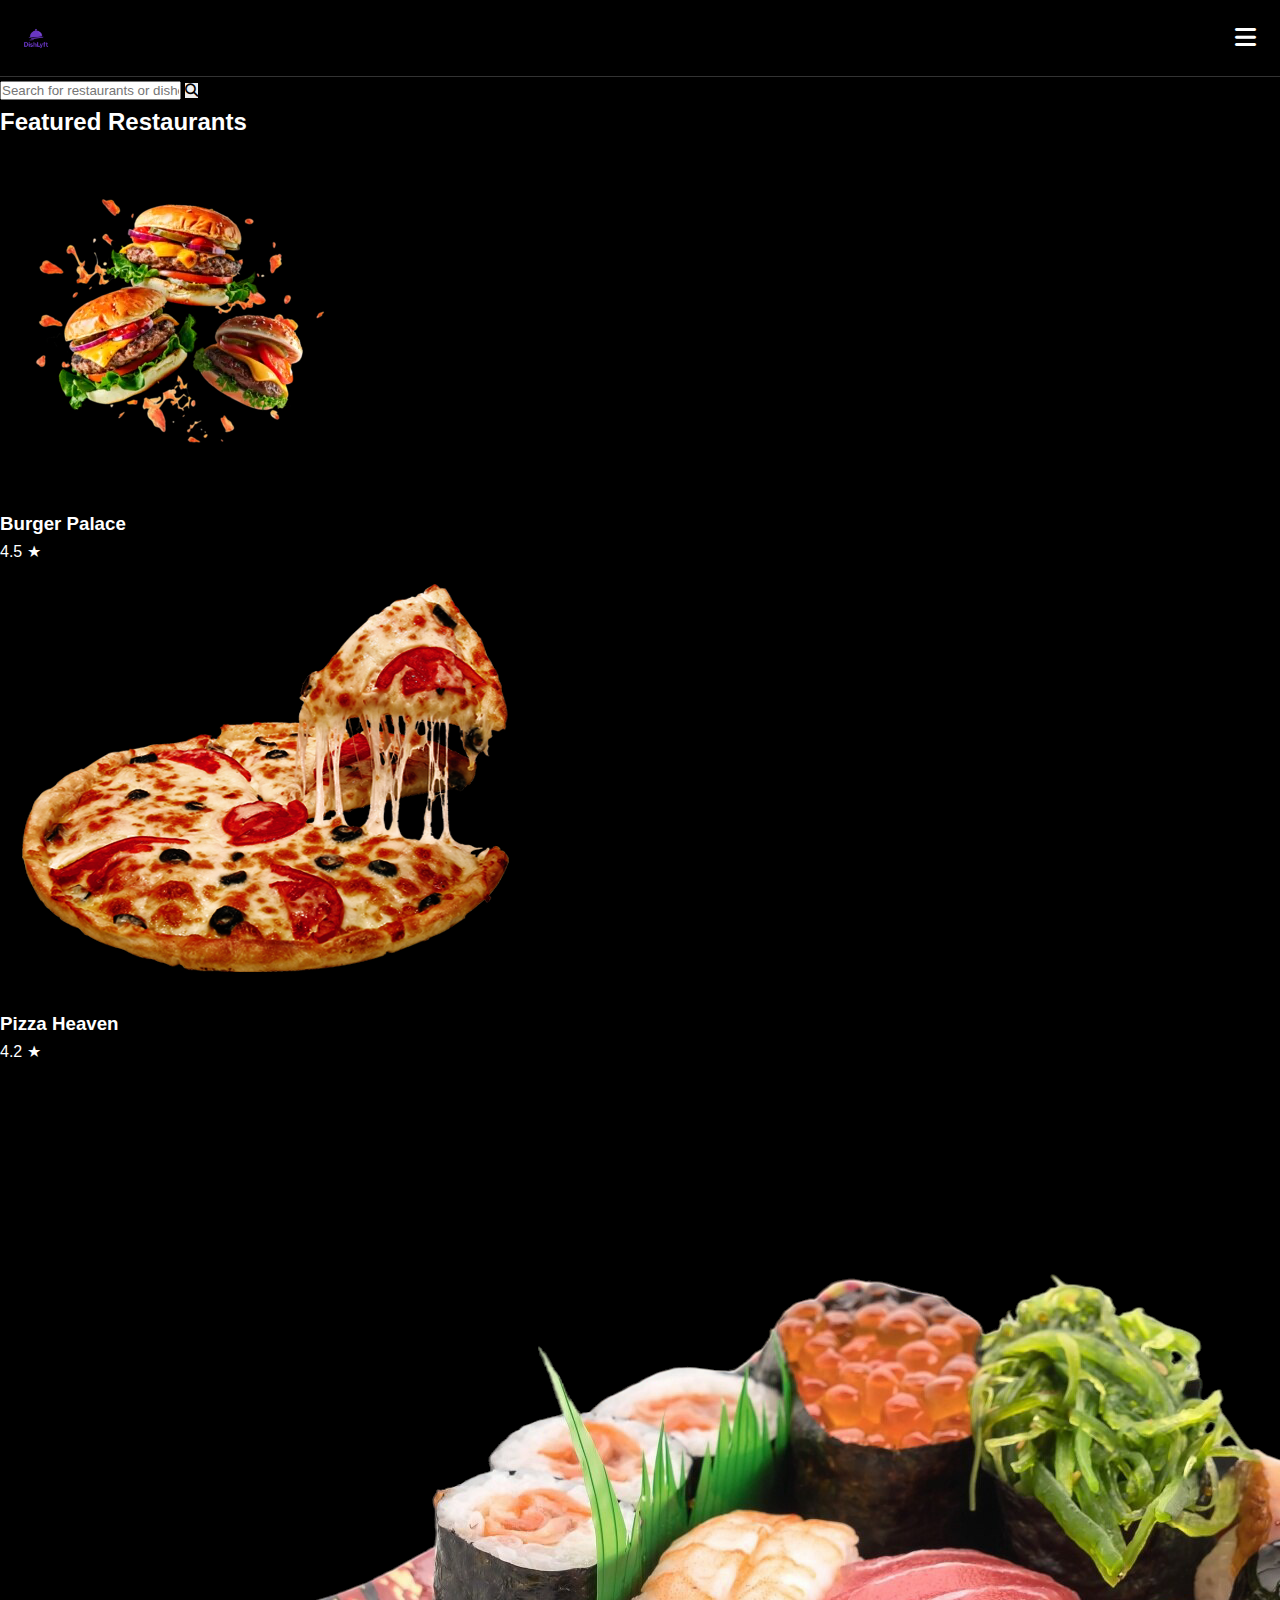
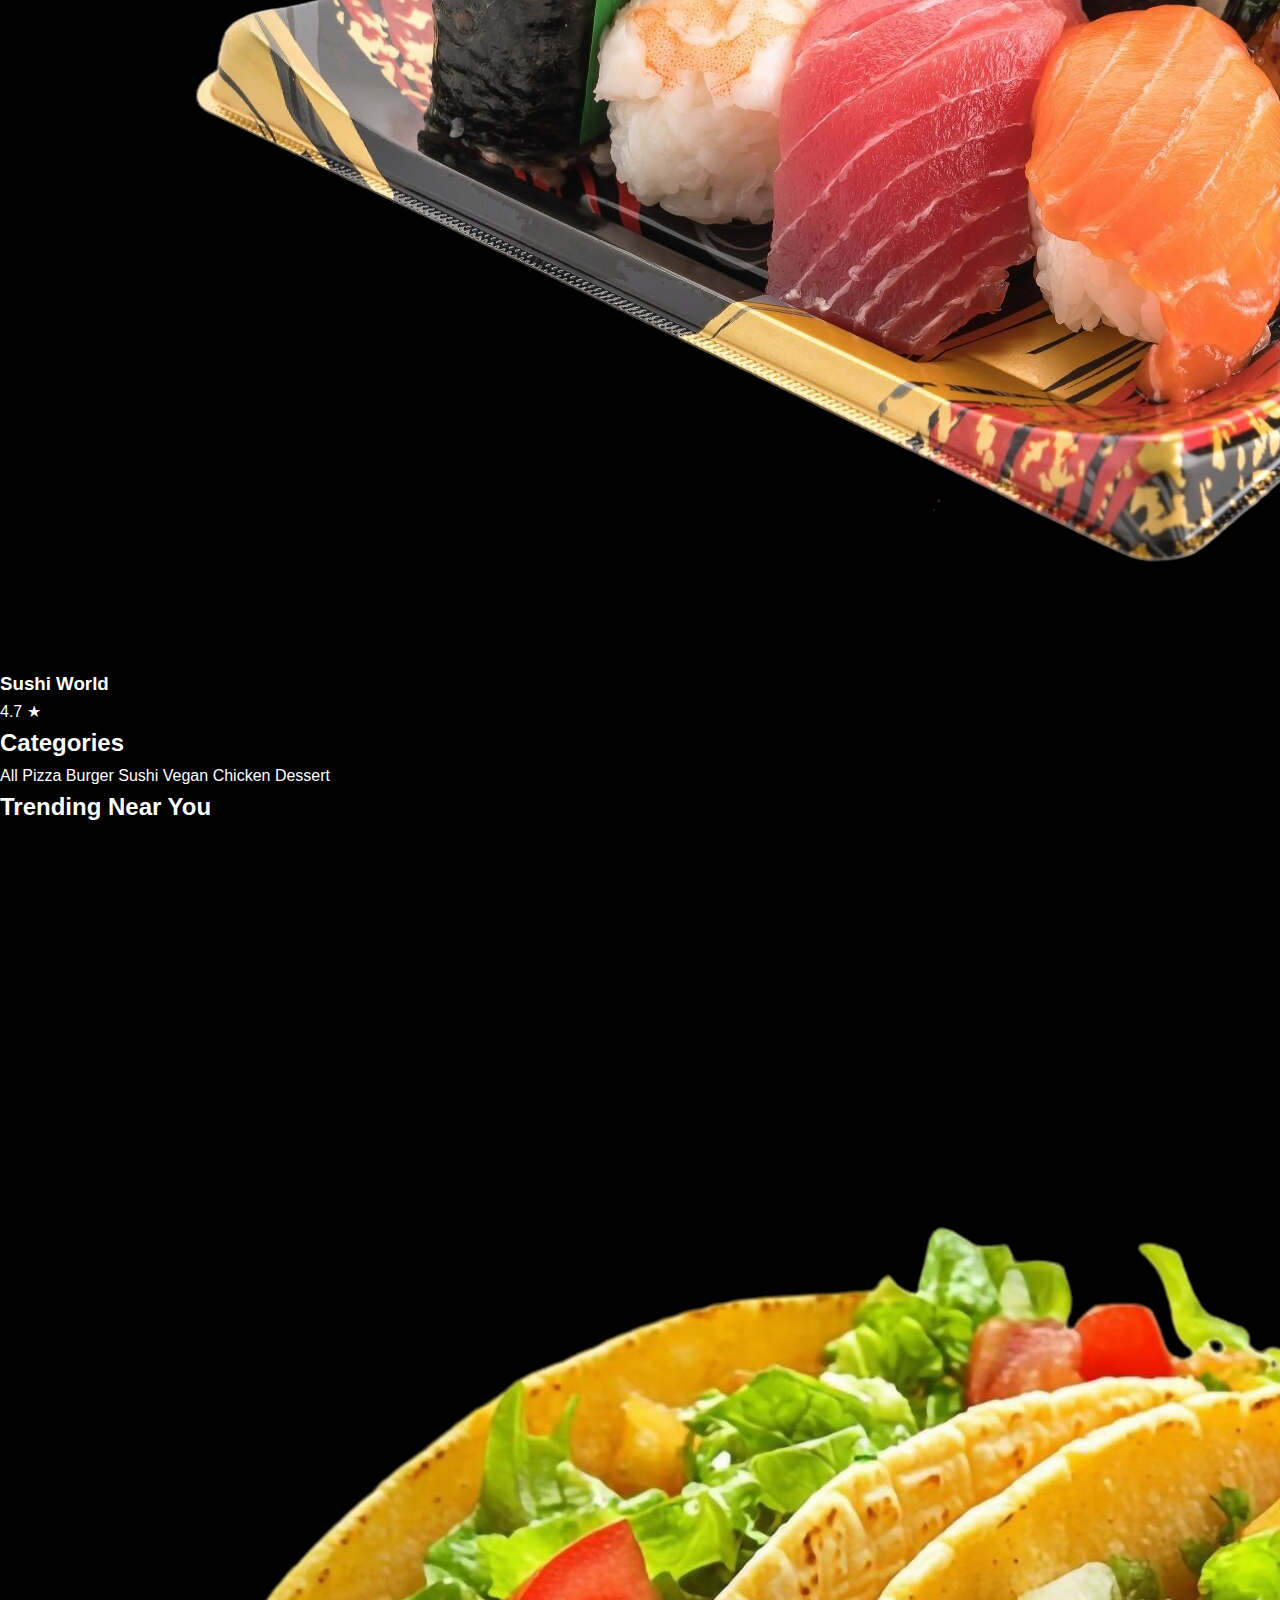
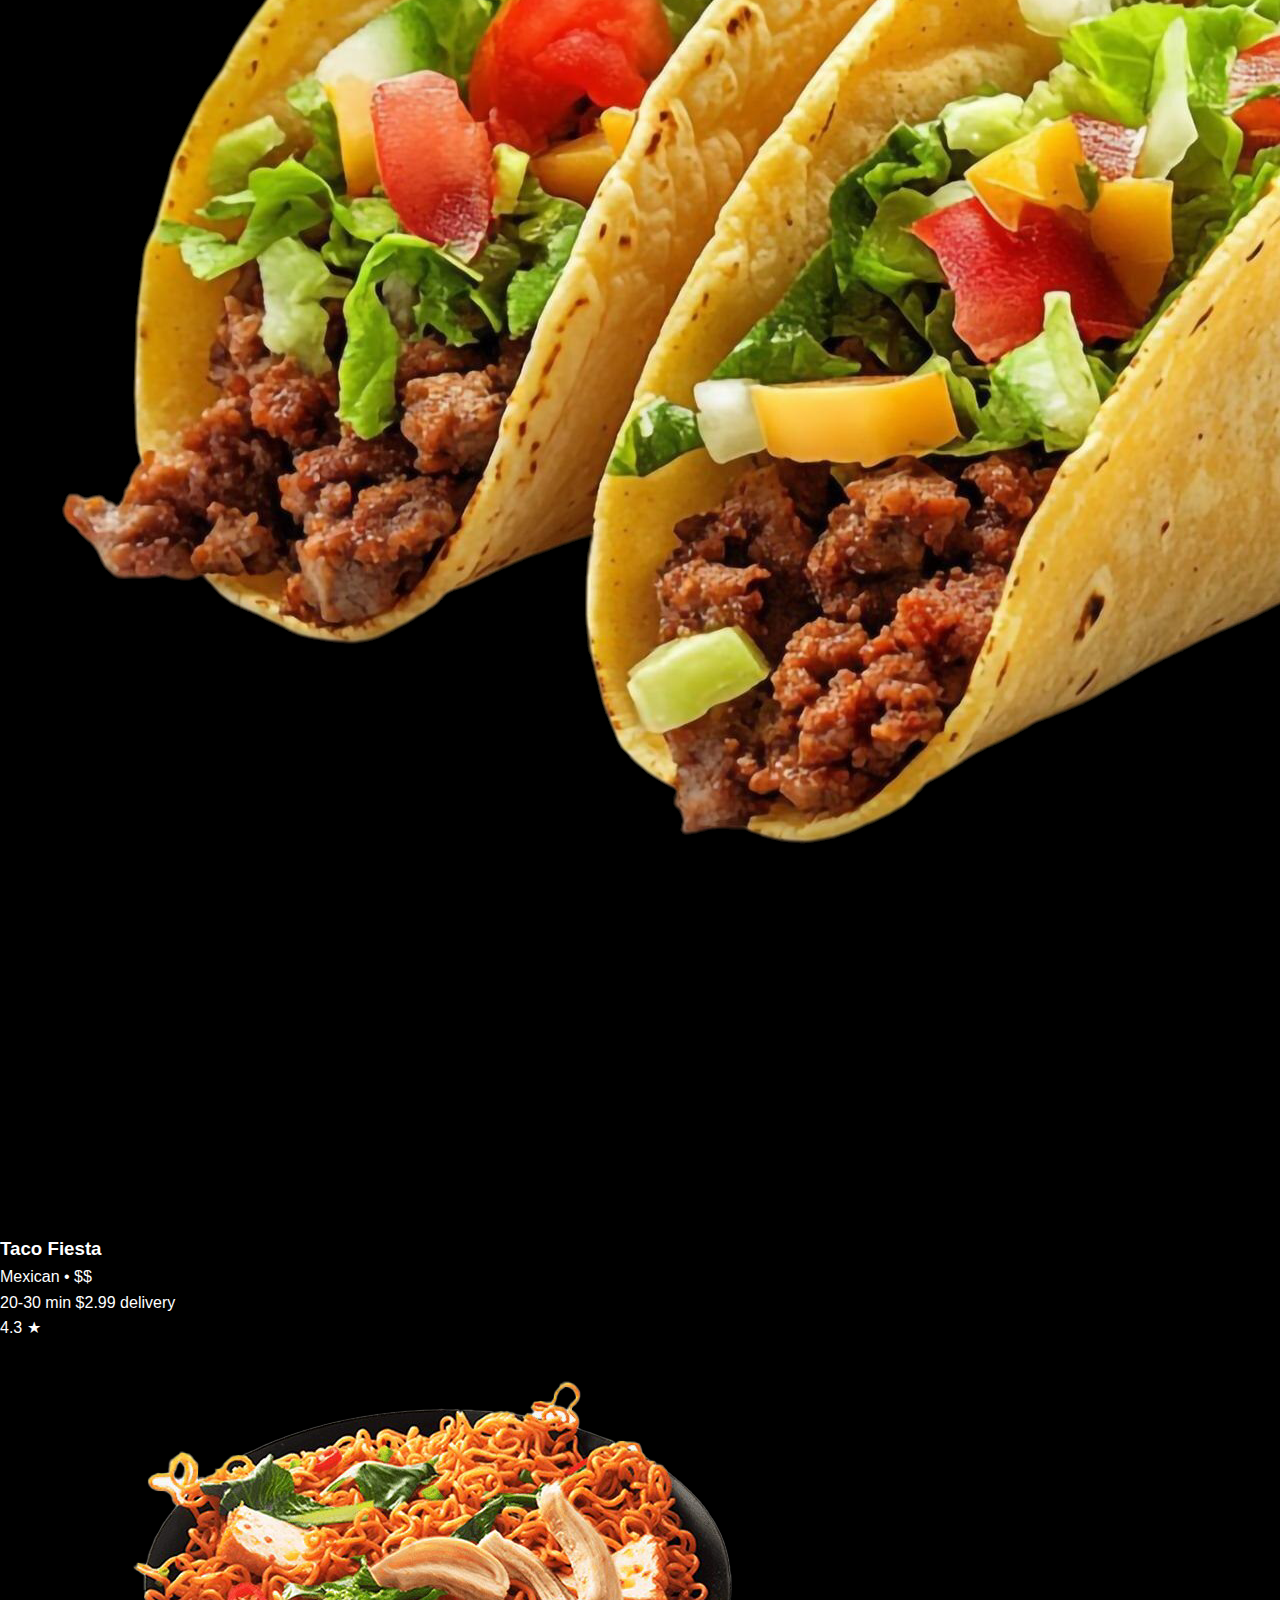
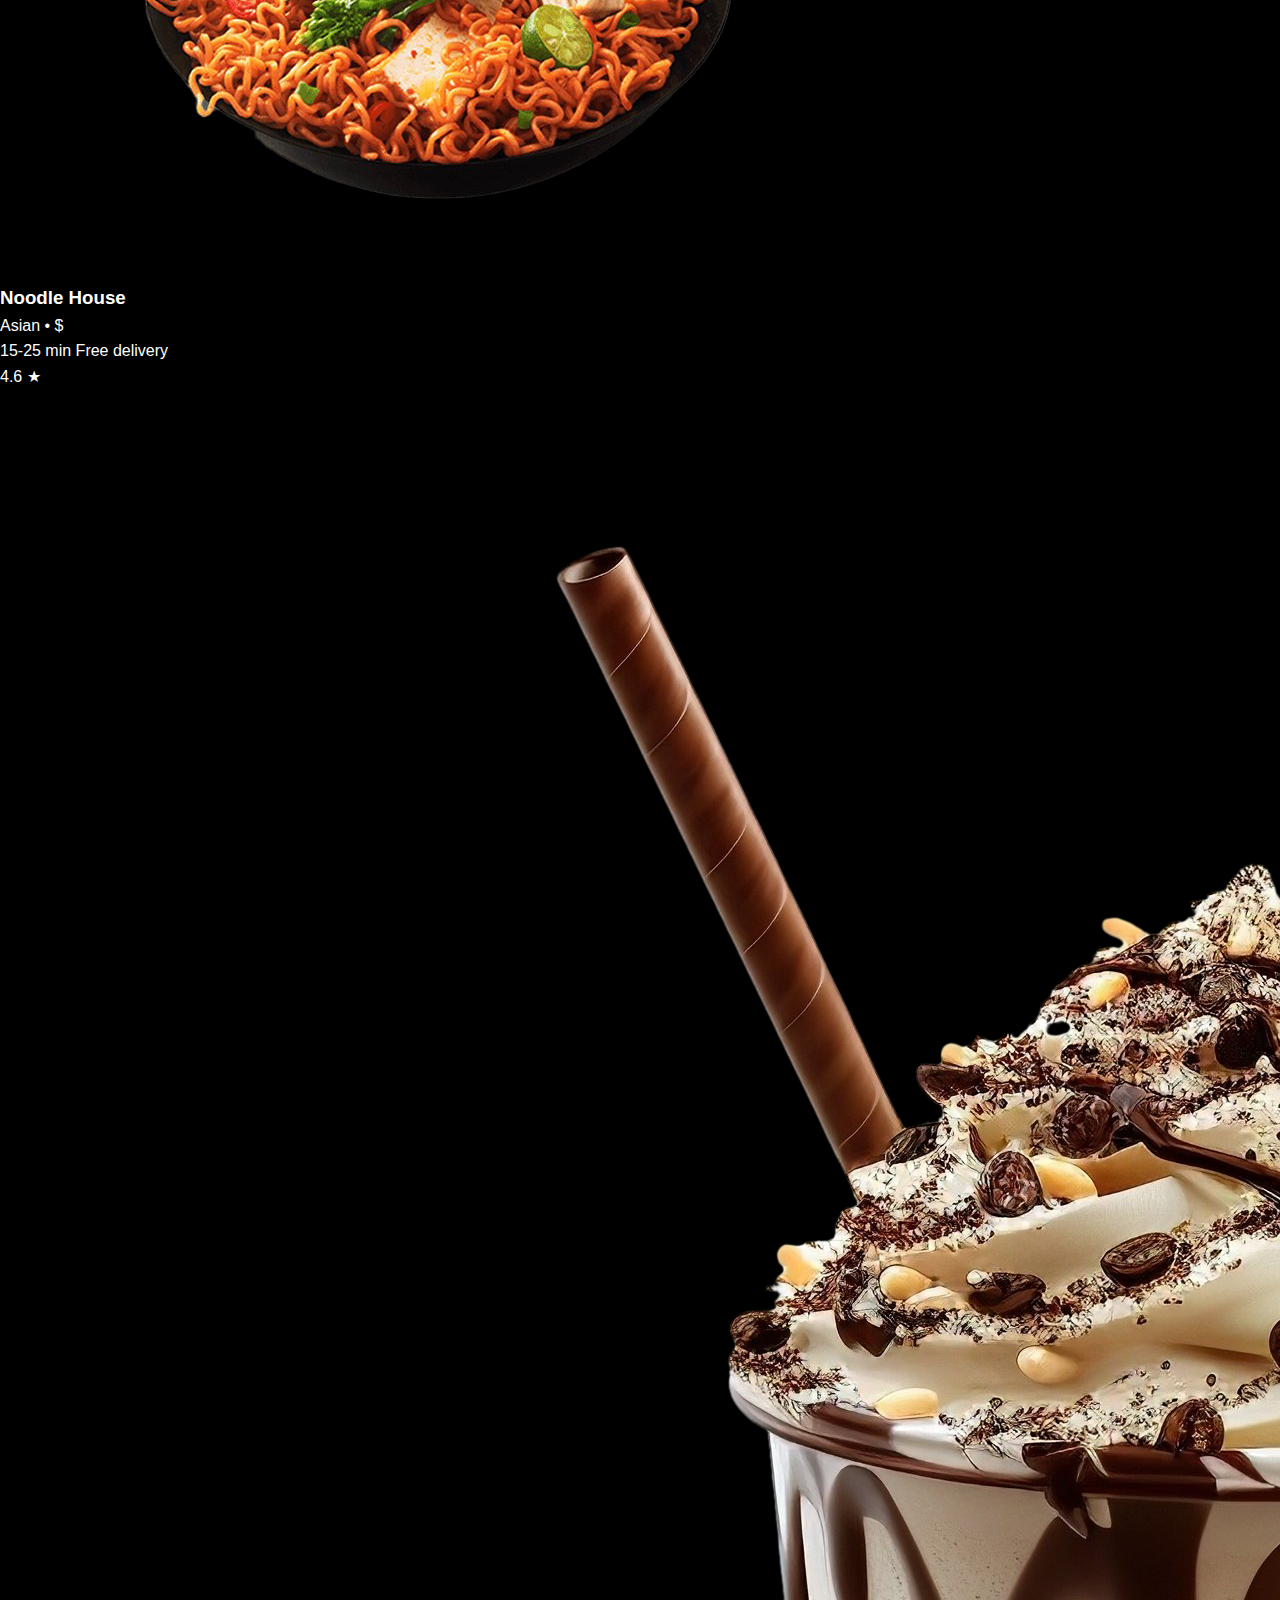
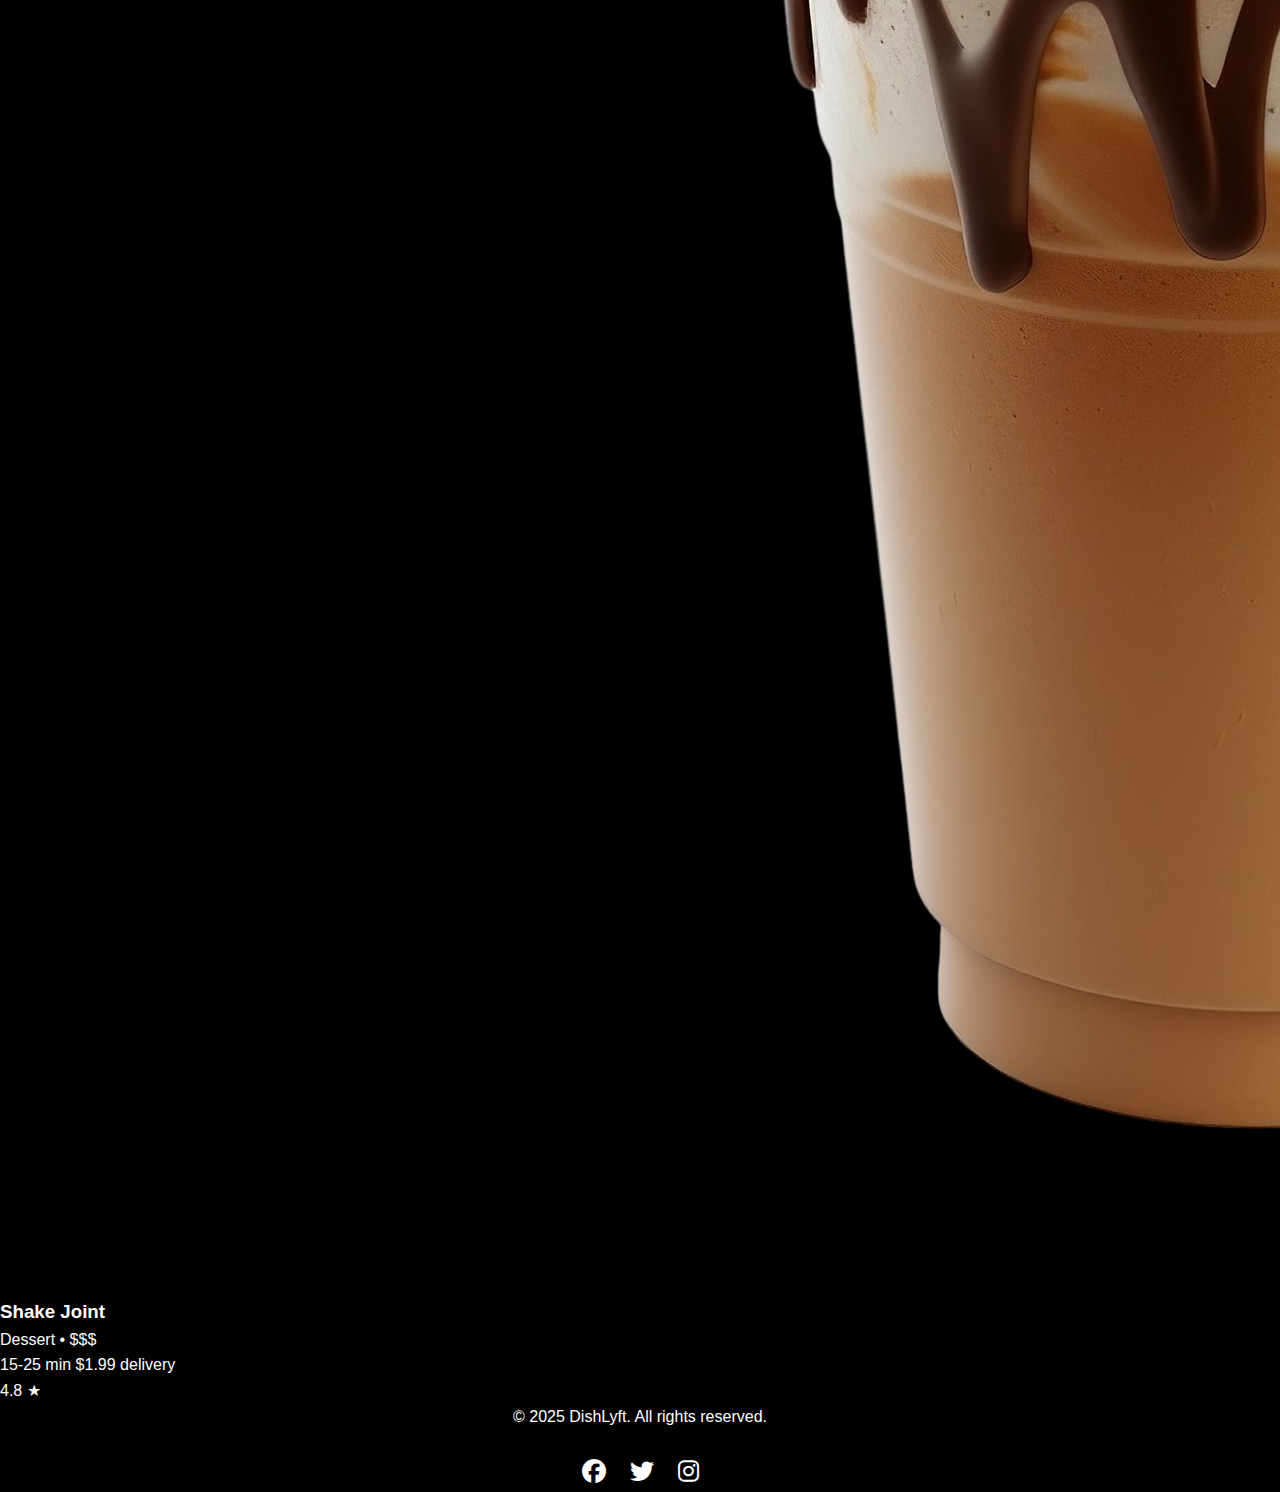
<file: index.html>
<!DOCTYPE html>
<html lang="en">
<head>
    <meta charset="UTF-8">
    <meta name="viewport" content="width=device-width, initial-scale=1.0">
    <title>DishLyft - Food Delivery</title>
    <link rel="stylesheet" href="styles.css">
    <link rel="stylesheet" href="https://cdnjs.cloudflare.com/ajax/libs/font-awesome/6.4.0/css/all.min.css">
</head>
<body>
    <header>
        <div class="logo-container">
            <img src="images/dishlyft-logo.png" alt="DishLyft Logo" class="logo">
        </div>
        <div class="nav-container">
            <button class="hamburger-menu" id="hamburger-menu">
                <i class="fas fa-bars"></i>
            </button>
            <nav class="mobile-nav" id="mobile-nav">
                <ul>
                    <li><a href="index.html">Home</a></li>
                    <li><a href="about.html">About</a></li>
                    <li><a href="orders.html">Orders</a></li>
                    <li><a href="profile.html">Profile</a></li>
                    <li><a href="partners.html" class="partner-btn">DishLyft for Restaurant Owners</a></li>
                    <li class="auth-links">
                        <a href="login.html" class="login-btn">Login</a>
                        <a href="signup.html" class="signup-btn">Sign Up</a>
                    </li>
                </ul>
            </nav>
        </div>
    </header>

    <main>
        <section class="search-section">
            <div class="search-container">
                <input type="text" placeholder="Search for restaurants or dishes...">
                <button><i class="fas fa-search"></i></button>
            </div>
        </section>

        <section class="featured-restaurants">
            <h2>Featured Restaurants</h2>
            <div class="carousel">
                <div class="restaurant-card">
                    <img src="images/restaurant1.png" alt="Restaurant">
                    <h3>Burger Palace</h3>
                    <div class="rating">4.5 ★</div>
                </div>
                <div class="restaurant-card">
                    <img src="images/restaurant2.png" alt="Restaurant">
                    <h3>Pizza Heaven</h3>
                    <div class="rating">4.2 ★</div>
                </div>
                <div class="restaurant-card">
                    <img src="images/restaurant5.png" alt="Restaurant">
                    <h3>Sushi World</h3>
                    <div class="rating">4.7 ★</div>
                </div>
            </div>
        </section>

        <section class="food-categories">
            <h2>Categories</h2>
            <div class="chips-container">
                <span class="chip active">All</span>
                <span class="chip">Pizza</span>
                <span class="chip">Burger</span>
                <span class="chip">Sushi</span>
                <span class="chip">Vegan</span>
                <span class="chip">Chicken</span>
                <span class="chip">Dessert</span>
            </div>
        </section>

        <section class="trending-near-you">
            <h2>Trending Near You</h2>
            <div class="restaurants-grid">
                <div class="restaurant-card" onclick="window.location.href='restaurant.html'">
                    <img src="images/restaurant6.png" alt="Restaurant">
                    <div class="restaurant-info">
                        <h3>Taco Fiesta</h3>
                        <p>Mexican • $$</p>
                        <div class="delivery-info">
                            <span>20-30 min</span>
                            <span>$2.99 delivery</span>
                        </div>
                        <div class="rating">4.3 ★</div>
                    </div>
                </div>
                <div class="restaurant-card" onclick="window.location.href='restaurant.html'">
                    <img src="images/restaurant7.png" alt="Restaurant">
                    <div class="restaurant-info">
                        <h3>Noodle House</h3>
                        <p>Asian • $</p>
                        <div class="delivery-info">
                            <span>15-25 min</span>
                            <span>Free delivery</span>
                        </div>
                        <div class="rating">4.6 ★</div>
                    </div>
                </div>
                <div class="restaurant-card" onclick="window.location.href='restaurant.html'">
                    <img src="images/restaurant4.png" alt="Restaurant">
                    <div class="restaurant-info">
                        <h3>Shake Joint</h3>
                        <p>Dessert • $$$</p>
                        <div class="delivery-info">
                            <span>15-25 min</span>
                            <span>$1.99 delivery</span>
                        </div>
                        <div class="rating">4.8 ★</div>
                    </div>
                </div>
            </div>
        </section>
    </main>

    <footer>
        <div class="footer-content">
            <p>© 2025 DishLyft. All rights reserved.</p>
            <div class="social-icons">
                <a href="#"><i class="fab fa-facebook"></i></a>
                <a href="#"><i class="fab fa-twitter"></i></a>
                <a href="#"><i class="fab fa-instagram"></i></a>
            </div>
        </div>
    </footer>

    <script src="script.js"></script>
</body>
</html>
</file>
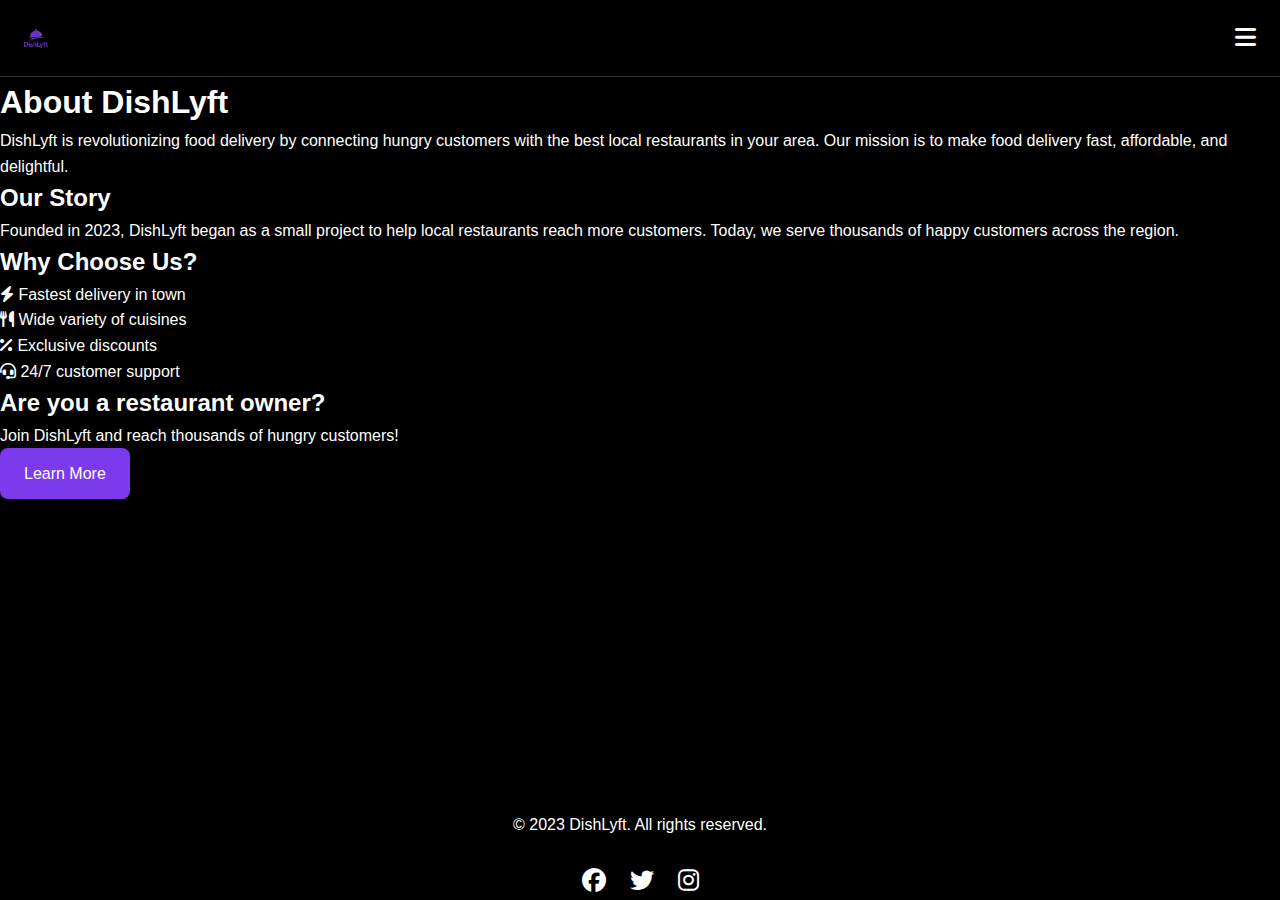
<file: about.html>
<!DOCTYPE html>
<html lang="en">
<head>
    <meta charset="UTF-8">
    <meta name="viewport" content="width=device-width, initial-scale=1.0">
    <title>About - DishLyft</title>
    <link rel="stylesheet" href="styles.css">
    <link rel="stylesheet" href="https://cdnjs.cloudflare.com/ajax/libs/font-awesome/6.4.0/css/all.min.css">
</head>
<body>
    <header>
        <div class="logo-container">
            <img src="dishlyft-logo.png" alt="DishLyft Logo" class="logo">
        </div>
        <div class="nav-container">
            <button class="hamburger-menu" id="hamburger-menu">
                <i class="fas fa-bars"></i>
            </button>
            <nav class="mobile-nav" id="mobile-nav">
                <ul>
                    <li><a href="index.html">Home</a></li>
                    <li><a href="about.html">About</a></li>
                    <li><a href="orders.html">Orders</a></li>
                    <li><a href="profile.html">Profile</a></li>
                    <li><a href="partners.html" class="partner-btn">DishLyft for Restaurant Owners</a></li>
                </ul>
            </nav>
        </div>
    </header>

    <main class="about-main">
        <h1>About DishLyft</h1>
        
        <div class="about-content">
            <p>DishLyft is revolutionizing food delivery by connecting hungry customers with the best local restaurants in your area. Our mission is to make food delivery fast, affordable, and delightful.</p>
            
            <h2>Our Story</h2>
            <p>Founded in 2023, DishLyft began as a small project to help local restaurants reach more customers. Today, we serve thousands of happy customers across the region.</p>
            
            <h2>Why Choose Us?</h2>
            <ul class="benefits-list">
                <li><i class="fas fa-bolt"></i> Fastest delivery in town</li>
                <li><i class="fas fa-utensils"></i> Wide variety of cuisines</li>
                <li><i class="fas fa-percent"></i> Exclusive discounts</li>
                <li><i class="fas fa-headset"></i> 24/7 customer support</li>
            </ul>
        </div>

        <div class="partner-cta">
            <h2>Are you a restaurant owner?</h2>
            <p>Join DishLyft and reach thousands of hungry customers!</p>
            <a href="partners.html" class="btn-primary">Learn More</a>
        </div>
    </main>

    <footer>
        <div class="footer-content">
            <p>© 2023 DishLyft. All rights reserved.</p>
            <div class="social-icons">
                <a href="#"><i class="fab fa-facebook"></i></a>
                <a href="#"><i class="fab fa-twitter"></i></a>
                <a href="#"><i class="fab fa-instagram"></i></a>
            </div>
        </div>
    </footer>

    <script src="script.js"></script>
</body>
</html>
</file>
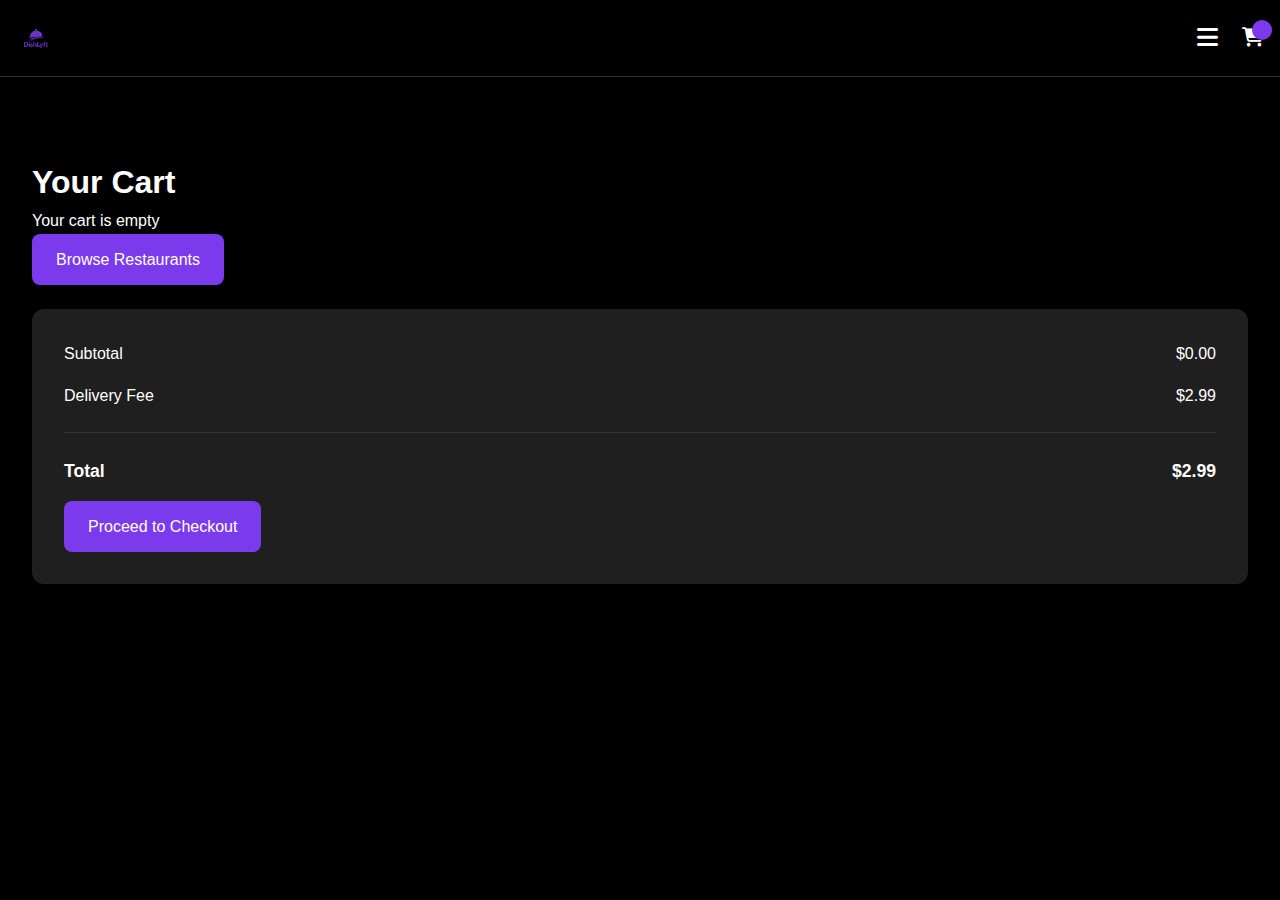
<file: cart.html>
<!DOCTYPE html>
<html lang="en">
<head>
    <meta charset="UTF-8">
    <meta name="viewport" content="width=device-width, initial-scale=1.0">
    <title>Your Cart - DishLyft</title>
    <link rel="stylesheet" href="styles.css">
    <link rel="stylesheet" href="https://cdnjs.cloudflare.com/ajax/libs/font-awesome/6.4.0/css/all.min.css">
</head>
<body>
    <header>
        <div class="logo-container">
            <img src="dishlyft-logo.png" alt="DishLyft Logo" class="logo">
        </div>
        <div class="nav-container">
            <button class="hamburger-menu" id="hamburger-menu">
                <i class="fas fa-bars"></i>
            </button>
            <a href="cart.html" class="cart-icon">
                <i class="fas fa-shopping-cart"></i>
                <span id="cart-count"></span>
            </a>
            <nav class="mobile-nav" id="mobile-nav">
                <ul>
                    <li><a href="index.html">Home</a></li>
                    <li><a href="about.html">About</a></li>
                    <li><a href="orders.html">Orders</a></li>
                    <li><a href="profile.html">Profile</a></li>
                    <li><a href="partners.html" class="partner-btn">DishLyft for Restaurant Owners</a></li>
                </ul>
            </nav>
        </div>
    </header>

    <main class="cart-main">
        <h1>Your Cart</h1>
        
        <div class="cart-items" id="cart-items">
            <!-- Dynamically populated by JavaScript -->
            <div class="empty-cart">
                <p>Your cart is empty</p>
                <a href="index.html" class="btn-primary">Browse Restaurants</a>
            </div>
        </div>

        <div class="cart-summary">
            <div class="summary-row">
                <span>Subtotal</span>
                <span id="subtotal">$0.00</span>
            </div>
            <div class="summary-row">
                <span>Delivery Fee</span>
                <span id="delivery-fee">$2.99</span>
            </div>
            <div class="summary-row total">
                <span>Total</span>
                <span id="total">$2.99</span>
            </div>
            <a href="payment.html" class="btn-primary checkout-btn">Proceed to Checkout</a>
        </div>
    </main>

    <script src="script.js"></script>
</body>
</html>
</file>
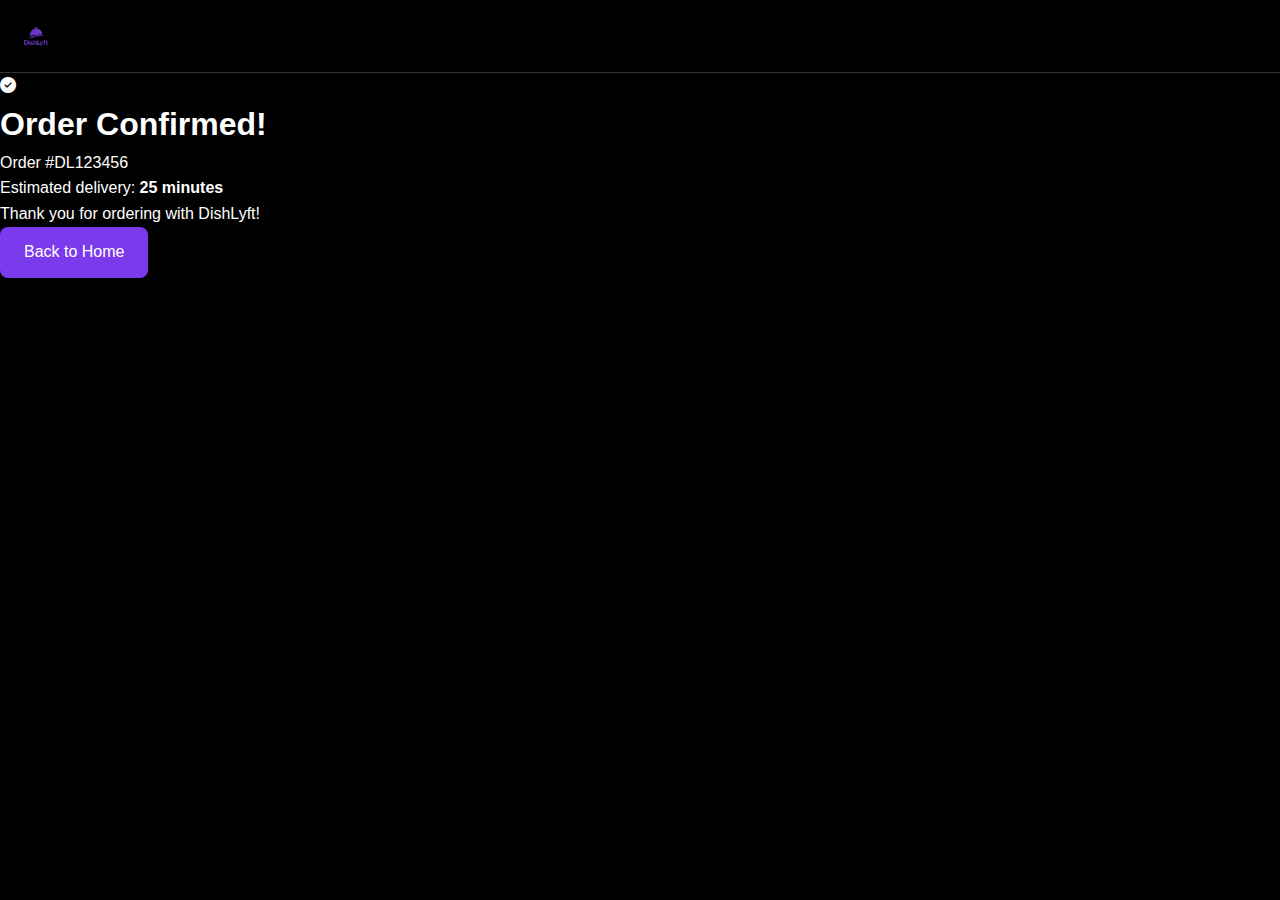
<file: order-confirmation.html>
<!DOCTYPE html>
<html lang="en">
<head>
    <meta charset="UTF-8">
    <meta name="viewport" content="width=device-width, initial-scale=1.0">
    <title>Order Confirmed - DishLyft</title>
    <link rel="stylesheet" href="styles.css">
    <link rel="stylesheet" href="https://cdnjs.cloudflare.com/ajax/libs/font-awesome/6.4.0/css/all.min.css">
</head>
<body>
    <header>
        <div class="logo-container">
            <img src="images/dishlyft-logo.png" alt="DishLyft Logo" class="logo">
        </div>
    </header>

    <main class="confirmation-main">
        <div class="confirmation-card">
            <div class="confirmation-icon">
                <i class="fas fa-check-circle"></i>
            </div>
            <h1>Order Confirmed!</h1>
            <p class="order-number">Order #DL123456</p>
            <p class="delivery-time">Estimated delivery: <strong>25 minutes</strong></p>
            <p class="thank-you">Thank you for ordering with DishLyft!</p>
            <a href="index.html" class="btn-primary">Back to Home</a>
        </div>
    </main>

    <script src="script.js"></script>
</body>
</html>
</file>
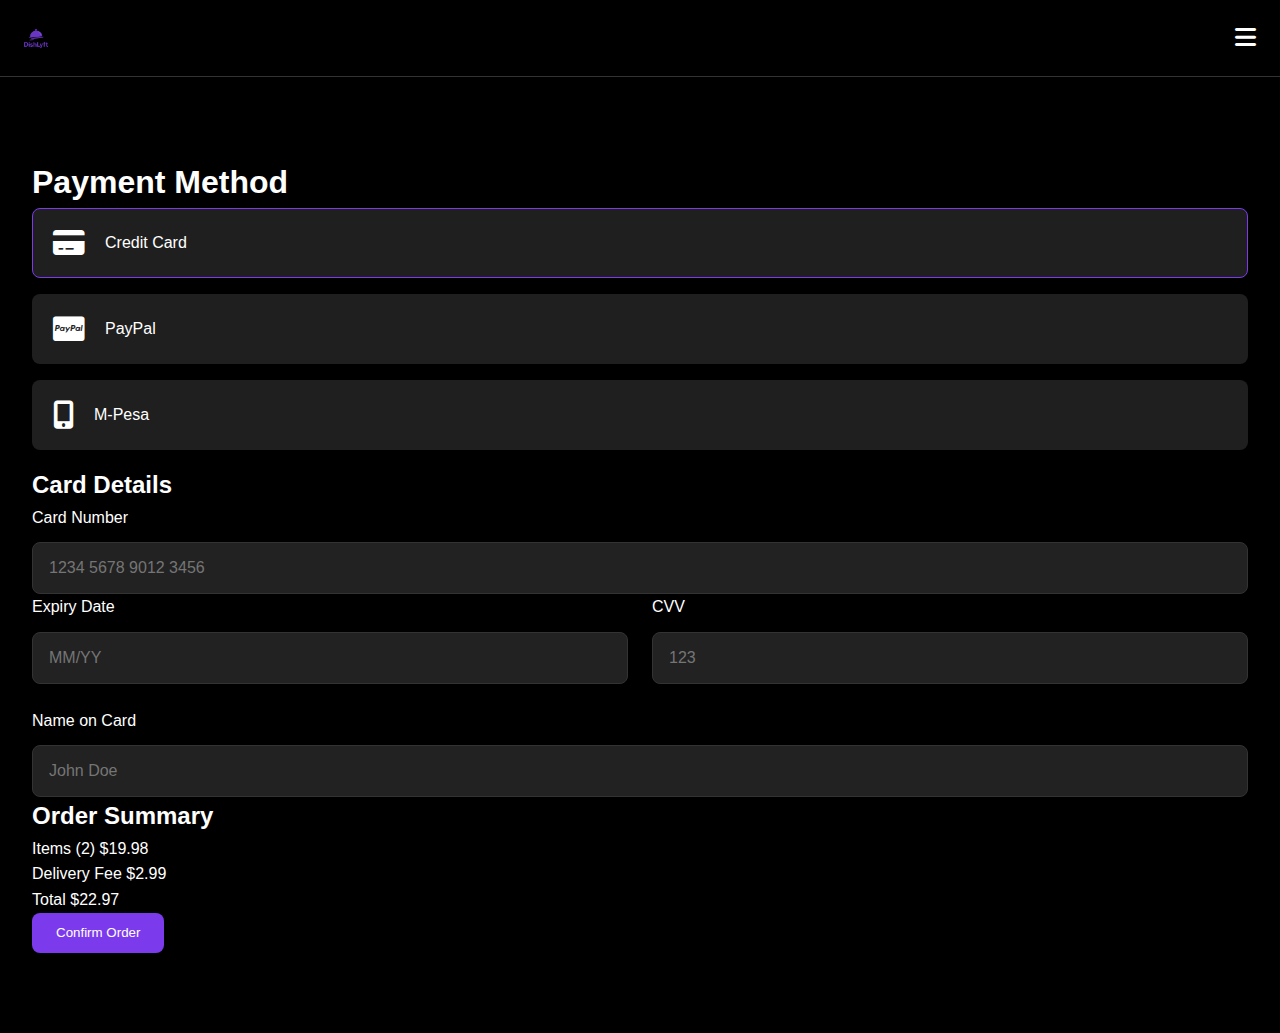
<file: payment.html>
<!DOCTYPE html>
<html lang="en">
<head>
    <meta charset="UTF-8">
    <meta name="viewport" content="width=device-width, initial-scale=1.0">
    <title>Payment - DishLyft</title>
    <link rel="stylesheet" href="styles.css">
    <link rel="stylesheet" href="https://cdnjs.cloudflare.com/ajax/libs/font-awesome/6.4.0/css/all.min.css">
</head>
<body>
    <header>
        <div class="logo-container">
            <img src="dishlyft-logo.png" alt="DishLyft Logo" class="logo">
        </div>
        <div class="nav-container">
            <button class="hamburger-menu" id="hamburger-menu">
                <i class="fas fa-bars"></i>
            </button>
            <nav class="mobile-nav" id="mobile-nav">
                <ul>
                    <li><a href="index.html">Home</a></li>
                    <li><a href="about.html">About</a></li>
                    <li><a href="orders.html">Orders</a></li>
                    <li><a href="profile.html">Profile</a></li>
                    <li><a href="partners.html" class="partner-btn">DishLyft for Restaurant Owners</a></li>
                </ul>
            </nav>
        </div>
    </header>

    <main class="payment-main">
        <h1>Payment Method</h1>
        
        <div class="payment-options">
            <div class="payment-method selected" data-method="credit-card">
                <i class="fas fa-credit-card"></i>
                <span>Credit Card</span>
            </div>
            <div class="payment-method" data-method="paypal">
                <i class="fab fa-cc-paypal"></i>
                <span>PayPal</span>
            </div>
            <div class="payment-method" data-method="mpesa">
                <i class="fas fa-mobile-alt"></i>
                <span>M-Pesa</span>
            </div>
        </div>

        <div class="payment-details" id="credit-card-details">
            <h2>Card Details</h2>
            <form>
                <div class="form-group">
                    <label for="card-number">Card Number</label>
                    <input type="text" id="card-number" placeholder="1234 5678 9012 3456">
                </div>
                <div class="form-row">
                    <div class="form-group">
                        <label for="expiry">Expiry Date</label>
                        <input type="text" id="expiry" placeholder="MM/YY">
                    </div>
                    <div class="form-group">
                        <label for="cvv">CVV</label>
                        <input type="text" id="cvv" placeholder="123">
                    </div>
                </div>
                <div class="form-group">
                    <label for="card-name">Name on Card</label>
                    <input type="text" id="card-name" placeholder="John Doe">
                </div>
            </form>
        </div>

        <div class="order-summary">
            <h2>Order Summary</h2>
            <div class="summary-item">
                <span>Items (2)</span>
                <span>$19.98</span>
            </div>
            <div class="summary-item">
                <span>Delivery Fee</span>
                <span>$2.99</span>
            </div>
            <div class="summary-item total">
                <span>Total</span>
                <span>$22.97</span>
            </div>
            <button class="btn-primary" onclick="window.location.href='order-confirmation.html'">Confirm Order</button>
        </div>
    </main>

    <script src="script.js"></script>
</body>
</html>
</file>
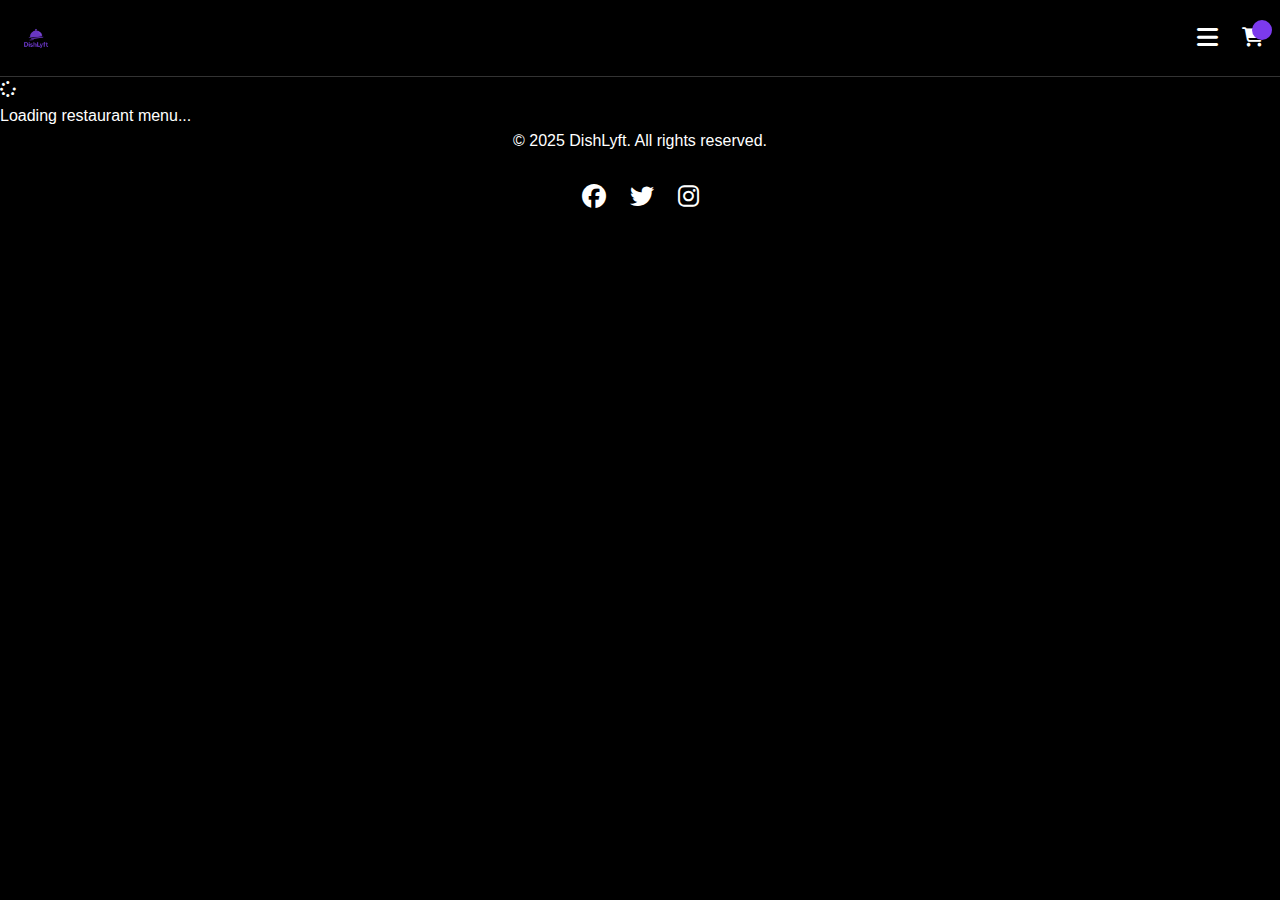
<file: restaurant.html>
<!DOCTYPE html>
<html lang="en">
<head>
    <meta charset="UTF-8">
    <meta name="viewport" content="width=device-width, initial-scale=1.0">
    <title>Restaurant - DishLyft</title>
    <link rel="stylesheet" href="styles.css">
    <link rel="stylesheet" href="https://cdnjs.cloudflare.com/ajax/libs/font-awesome/6.4.0/css/all.min.css">
</head>
<body>
    <div id="restaurant" class="page-section">
        <header class="restaurant-header">
            <div class="logo-container">
                <img src="images/dishlyft-logo.png" alt="DishLyft Logo" class="logo">
            </div>
            <div class="nav-container">
                <button class="hamburger-menu" id="hamburger-menu" aria-label="Toggle menu">
                    <i class="fas fa-bars"></i>
                </button>
                <a href="/cart" class="cart-icon" data-link aria-label="Cart">
                    <i class="fas fa-shopping-cart"></i>
                    <span id="cart-count" class="cart-counter"></span>
                </a>
                <nav class="mobile-nav" id="mobile-nav">
                    <ul>
                        <li><a href="/" data-link class="nav-link">Home</a></li>
                        <li><a href="/about" data-link class="nav-link">About</a></li>
                        <li><a href="/orders" data-link class="nav-link">Orders</a></li>
                        <li><a href="/profile" data-link class="nav-link">Profile</a></li>
                        <li><a href="/partners" class="partner-btn nav-link" data-link>DishLyft for Restaurants</a></li>
                    </ul>
                </nav>
            </div>
        </header>

        <main class="restaurant-main">
            <div id="restaurant-content">
                <!-- Content will be dynamically loaded by restaurants.js -->
                <div class="loading-indicator">
                    <i class="fas fa-spinner fa-spin"></i>
                    <p>Loading restaurant menu...</p>
                </div>
            </div>
        </main>
    </div>

    <!-- Other page sections (hidden) -->
    <div id="home" class="page-section" style="display:none"></div>
    <div id="cart" class="page-section" style="display:none"></div>
    <!-- Add other page sections as needed -->

    <footer class="restaurant-footer">
        <div class="footer-content">
            <p class="copyright">© 2025 DishLyft. All rights reserved.</p>
            <div class="social-icons">
                <a href="#" aria-label="Facebook"><i class="fab fa-facebook"></i></a>
                <a href="#" aria-label="Twitter"><i class="fab fa-twitter"></i></a>
                <a href="#" aria-label="Instagram"><i class="fab fa-instagram"></i></a>
            </div>
        </div>
    </footer>

    <script type="module" src="js/main.js"></script>
</body>
</html>
</file>
<file: styles.css>
/* Base Styles */
:root {
    --primary-color: #7C3AED;
    --primary-dark: #5B21B6;
    --accent-color: #7C3AED;
    --text-color: #FFFFFF;
    --text-secondary: #D1D5DB;
    --background: #000000;
    --card-bg: #1F1F1F;
    --partner-red: #EF4444;
    --partner-dark-red: #DC2626;
    --success-green: #10B981;
    --section-padding: 3rem 1.5rem;
    --card-padding: 2rem;
    --element-margin: 1.5rem;
}

* {
    margin: 0;
    padding: 0;
    box-sizing: border-box;
    font-family: 'Segoe UI', Tahoma, Geneva, Verdana, sans-serif;
}

body {
    background-color: var(--background);
    color: var(--text-color);
    min-height: 100vh;
    display: flex;
    flex-direction: column;
    line-height: 1.6;
    -webkit-tap-highlight-color: transparent;
}

/* Header Styles */
header {
    display: flex;
    justify-content: space-between;
    align-items: center;
    padding: 1rem;
    background-color: var(--background);
    position: sticky;
    top: 0;
    z-index: 1000;
    border-bottom: 1px solid #333;
}

.logo-container {
    height: 40px;
}

.logo {
    height: 100%;
    width: auto;
    object-fit: contain;
    pointer-events: auto;
}

.nav-container {
    display: flex;
    align-items: center;
    gap: 1rem;
}

.hamburger-menu {
    background: none;
    border: none;
    color: var(--text-color);
    font-size: 1.5rem;
    cursor: pointer;
    padding: 0.5rem;
    z-index: 1001;
}

.cart-icon {
    color: var(--text-color);
    font-size: 1.2rem;
    position: relative;
    text-decoration: none;
    display: flex;
    align-items: center;
}

#cart-count {
    position: absolute;
    top: -8px;
    right: -8px;
    background-color: var(--primary-color);
    color: white;
    border-radius: 50%;
    width: 20px;
    height: 20px;
    display: flex;
    align-items: center;
    justify-content: center;
    font-size: 0.7rem;
    font-weight: bold;
}

.mobile-nav {
    position: fixed;
    top: 0;
    right: -100%;
    width: 70%;
    height: 100vh;
    background-color: var(--card-bg);
    transition: right 0.3s ease;
    z-index: 1000;
    padding: 5rem 1.5rem 2rem;
    overflow-y: auto;
}

.mobile-nav.active {
    right: 0;
}

.mobile-nav ul {
    list-style: none;
    display: flex;
    flex-direction: column;
    gap: 0.75rem;
}

.mobile-nav a {
    color: var(--text-color);
    text-decoration: none;
    padding: 1rem;
    display: block;
    border-radius: 8px;
    transition: all 0.3s ease;
}

.mobile-nav a:hover {
    background-color: rgba(124, 58, 237, 0.1);
}

.mobile-nav a.active {
    color: var(--primary-color);
    font-weight: bold;
}

.partner-btn {
    background-color: var(--partner-red);
    color: white !important;
    margin-top: var(--element-margin);
    text-align: center;
    font-weight: 500;
}

.auth-links {
    margin-top: var(--element-margin);
    display: flex;
    gap: 0.75rem;
}

.login-btn, .signup-btn {
    padding: 0.75rem;
    border-radius: 8px;
    text-align: center;
    flex: 1;
    font-weight: 500;
}

.login-btn {
    border: 1px solid var(--text-color);
}

.signup-btn {
    background-color: var(--primary-color);
    color: white;
}

/* Main Content Styles */
main {
    flex: 1;
}

.content-container {
    max-width: 1200px;
    margin: 0 auto;
    width: 100%;
    padding: 0 1.5rem;
}

.section-title {
    font-size: 2rem;
    margin-bottom: 1rem;
    line-height: 1.2;
}

.section-subtitle {
    color: var(--text-secondary);
    font-size: 1.1rem;
    margin-bottom: var(--element-margin);
}

/* Button Styles */
.btn, button {
    cursor: pointer;
    transition: all 0.3s ease;
    border: none;
    outline: none;
    font-weight: 500;
}

.btn-primary {
    background-color: var(--primary-color);
    color: white;
    padding: 0.8rem 1.5rem;
    border-radius: 8px;
    display: inline-block;
    text-align: center;
    text-decoration: none;
}

.btn-primary:hover {
    background-color: var(--primary-dark);
}

/* PARTNERS PAGE SPECIFIC STYLES */
body.partners-page {
    background-color: #000;
}

.partners-main {
    display: flex;
    flex-direction: column;
}

/* Hero Section */
.partners-hero {
    background-color: #000;
    padding: var(--section-padding);
    text-align: center;
    border-bottom: 1px solid #333;
}

.hero-content {
    max-width: 800px;
    margin: 0 auto;
}

.partners-hero h1 {
    font-size: 2.5rem;
    margin-bottom: 1rem;
}

.hero-subtitle {
    font-size: 1.25rem;
    color: var(--text-secondary);
    margin-bottom: 2rem;
    max-width: 600px;
    margin-left: auto;
    margin-right: auto;
}

/* Benefits Section */
.benefits-section {
    padding: var(--section-padding);
    background-color: #111;
}

.benefits-grid {
    display: grid;
    grid-template-columns: 1fr;
    gap: var(--element-margin);
    margin-top: var(--element-margin);
}

@media (min-width: 768px) {
    .benefits-grid {
        grid-template-columns: repeat(3, 1fr);
    }
}

.benefit-card {
    background-color: #1a1a1a;
    padding: var(--card-padding);
    border-radius: 12px;
    border-left: 4px solid var(--partner-red);
    transition: transform 0.3s ease;
    display: flex;
    flex-direction: column;
}

.benefit-card:hover {
    transform: translateY(-5px);
}

.benefit-icon {
    font-size: 2.5rem;
    color: var(--partner-red);
    margin-bottom: 1.25rem;
}

.benefit-card h3 {
    font-size: 1.5rem;
    margin-bottom: 1rem;
}

.benefit-card p {
    color: var(--text-secondary);
    margin-bottom: 1.5rem;
}

/* Signup Section */
.signup-section {
    padding: var(--section-padding);
    background-color: #000;
}

.partner-form {
    max-width: 800px;
    margin: 0 auto;
    background-color: #111;
    padding: var(--card-padding);
    border-radius: 12px;
    border: 1px solid #333;
}

.form-row {
    display: flex;
    flex-wrap: wrap;
    gap: var(--element-margin);
    margin-bottom: var(--element-margin);
}

.form-group {
    flex: 1;
    min-width: 250px;
}

.form-group label {
    display: block;
    margin-bottom: 0.75rem;
    font-weight: 500;
}

.form-group input {
    width: 100%;
    padding: 1rem;
    background-color: #222;
    border: 1px solid #333;
    border-radius: 8px;
    color: #fff;
    font-size: 1rem;
}

.form-group input:focus {
    border-color: var(--partner-red);
    outline: none;
}

.full-width {
    flex: 0 0 100%;
}

.btn-partner {
    background-color: var(--partner-red);
    color: white;
    padding: 1rem 2rem;
    border-radius: 8px;
    font-weight: 600;
    font-size: 1rem;
    border: none;
    transition: background-color 0.3s;
    display: inline-block;
    text-align: center;
    text-decoration: none;
    width: 100%;
}

.btn-partner:hover {
    background-color: var(--partner-dark-red);
}

/* Partners Footer */
.partners-footer {
    background-color: #000;
    padding: var(--section-padding);
    border-top: 1px solid #333;
    margin-top: auto;
}

.footer-content {
    max-width: 1200px;
    margin: 0 auto;
    text-align: center;
}

.footer-logo {
    margin-bottom: var(--element-margin);
}

.footer-logo img {
    height: 50px;
}

.footer-links {
    display: flex;
    justify-content: center;
    gap: 1.5rem;
    margin: var(--element-margin) 0;
    flex-wrap: wrap;
}

.footer-links a {
    color: var(--text-secondary);
    text-decoration: none;
    transition: color 0.3s;
}

.footer-links a:hover {
    color: var(--partner-red);
}

.social-icons {
    display: flex;
    justify-content: center;
    gap: 1.5rem;
    margin-top: var(--element-margin);
}

.social-icons a {
    color: #fff;
    font-size: 1.5rem;
    transition: color 0.3s;
}

.social-icons a:hover {
    color: var(--partner-red);
}

/* Cart Page Styles */
.cart-main {
    padding: var(--section-padding);
}

.cart-item {
    display: flex;
    justify-content: space-between;
    align-items: center;
    padding: 1.25rem 0;
    border-bottom: 1px solid #333;
    gap: 1rem;
}

.item-info {
    flex: 1;
}

.item-name {
    font-weight: bold;
    margin-bottom: 0.5rem;
}

.item-price {
    color: var(--text-secondary);
    font-size: 0.9rem;
}

.quantity-controls {
    display: flex;
    align-items: center;
    gap: 0.5rem;
}

.quantity-btn {
    background-color: var(--card-bg);
    border: none;
    color: var(--text-color);
    width: 32px;
    height: 32px;
    border-radius: 50%;
    display: flex;
    align-items: center;
    justify-content: center;
    cursor: pointer;
    font-size: 1rem;
}

.quantity {
    min-width: 20px;
    text-align: center;
}

.remove-btn {
    background: none;
    border: none;
    color: var(--partner-red);
    cursor: pointer;
    margin-left: 1rem;
    font-size: 1.1rem;
}

.cart-summary {
    background-color: var(--card-bg);
    padding: var(--card-padding);
    border-radius: 12px;
    margin-top: var(--element-margin);
}

.summary-row {
    display: flex;
    justify-content: space-between;
    margin-bottom: 1rem;
}

.summary-row.total {
    font-weight: bold;
    font-size: 1.1rem;
    margin-top: 1.5rem;
    padding-top: 1.5rem;
    border-top: 1px solid #333;
}

/* Payment Page Styles */
.payment-main {
    padding: var(--section-padding);
}

.payment-method {
    background-color: var(--card-bg);
    padding: 1.25rem;
    border-radius: 8px;
    display: flex;
    align-items: center;
    gap: 1.25rem;
    cursor: pointer;
    margin-bottom: 1rem;
    border: 1px solid transparent;
    transition: border-color 0.3s;
}

.payment-method.selected {
    border-color: var(--primary-color);
}

.payment-method i {
    font-size: 1.75rem;
}

/* Toast Notification */
.toast-notification {
    position: fixed;
    bottom: 2rem;
    left: 50%;
    transform: translateX(-50%);
    background-color: var(--primary-color);
    color: white;
    padding: 1rem 2rem;
    border-radius: 8px;
    z-index: 1100;
    opacity: 0;
    transition: opacity 0.3s;
    max-width: 90%;
    text-align: center;
}

.toast-notification.show {
    opacity: 1;
}

/* Responsive Styles */
@media (min-width: 768px) {
    :root {
        --section-padding: 4rem 2rem;
    }
    
    .mobile-nav {
        width: 320px;
        padding: 6rem 2rem 3rem;
    }
    
    .section-title {
        font-size: 2.5rem;
    }
    
    .hero-subtitle {
        font-size: 1.3rem;
    }
}

@media (min-width: 1024px) {
    :root {
        --section-padding: 5rem 2rem;
    }
    
    .partners-hero h1 {
        font-size: 3rem;
    }
}
</file>
